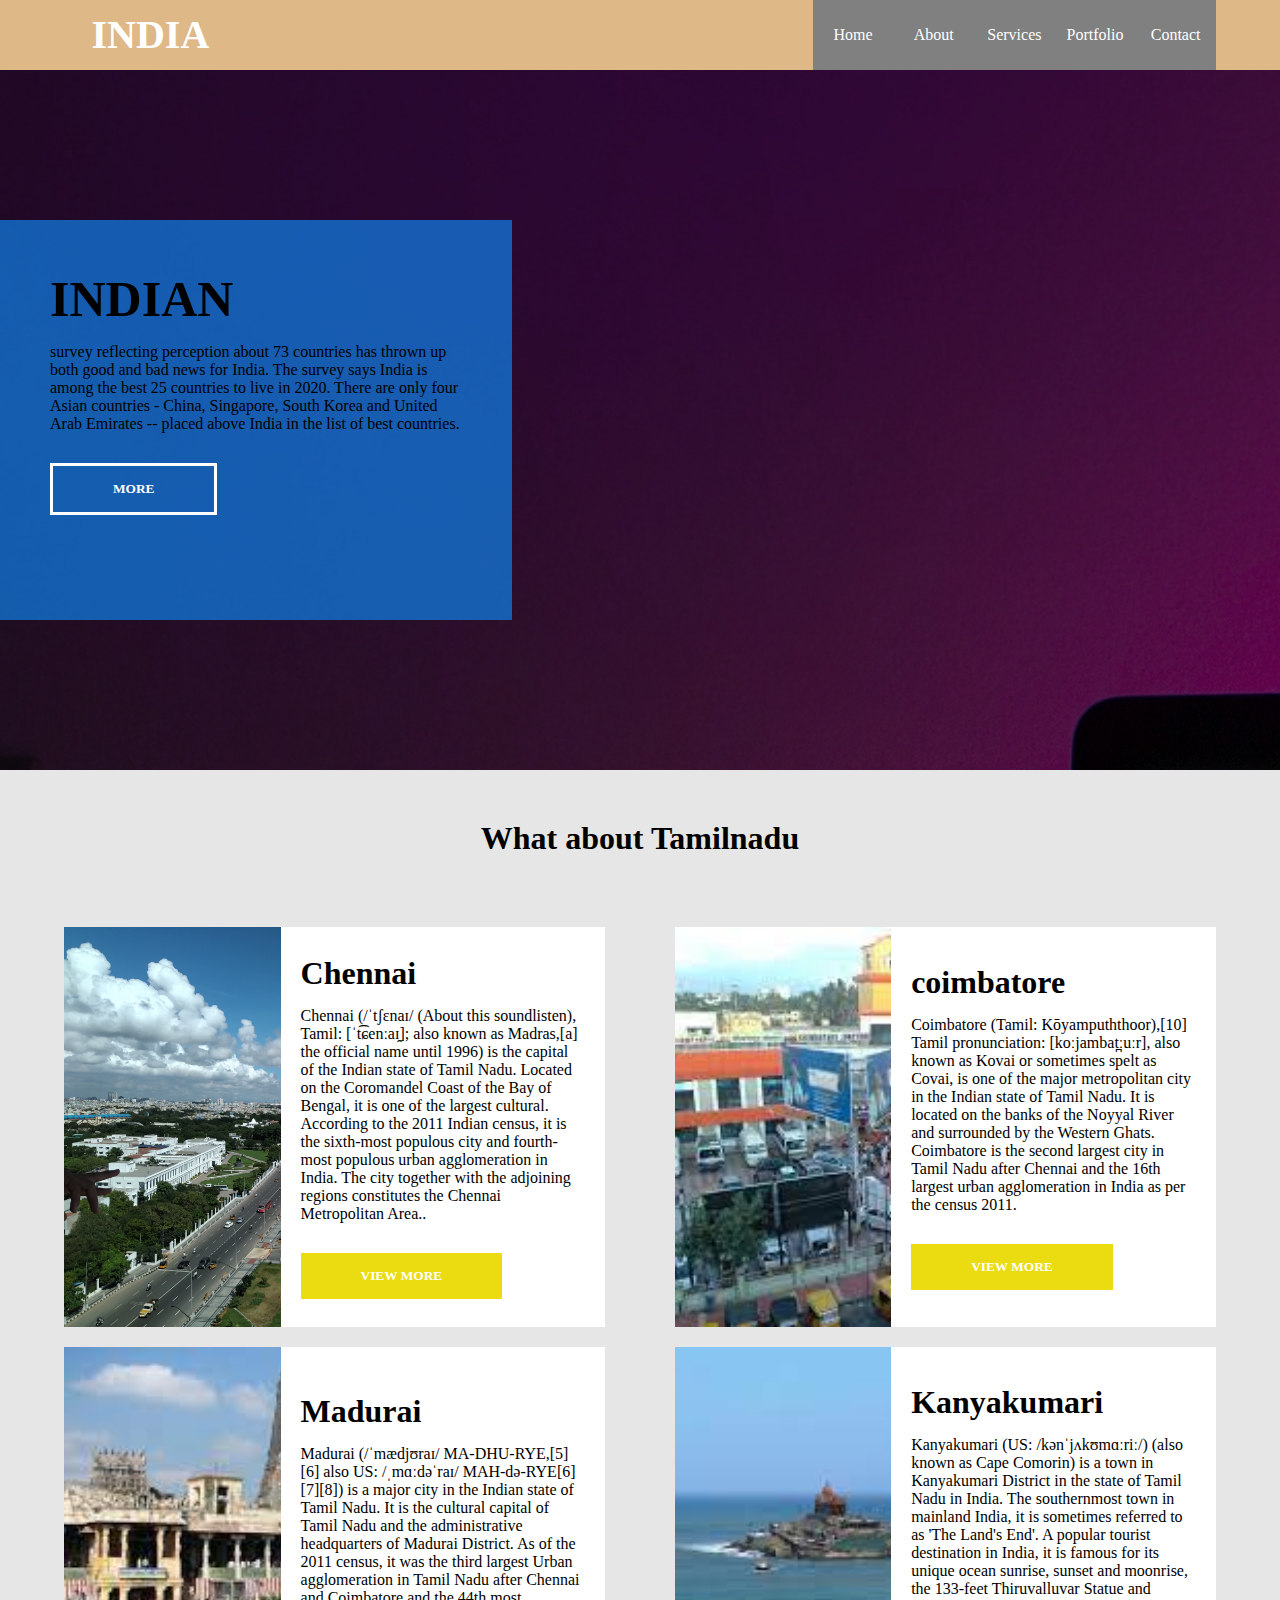
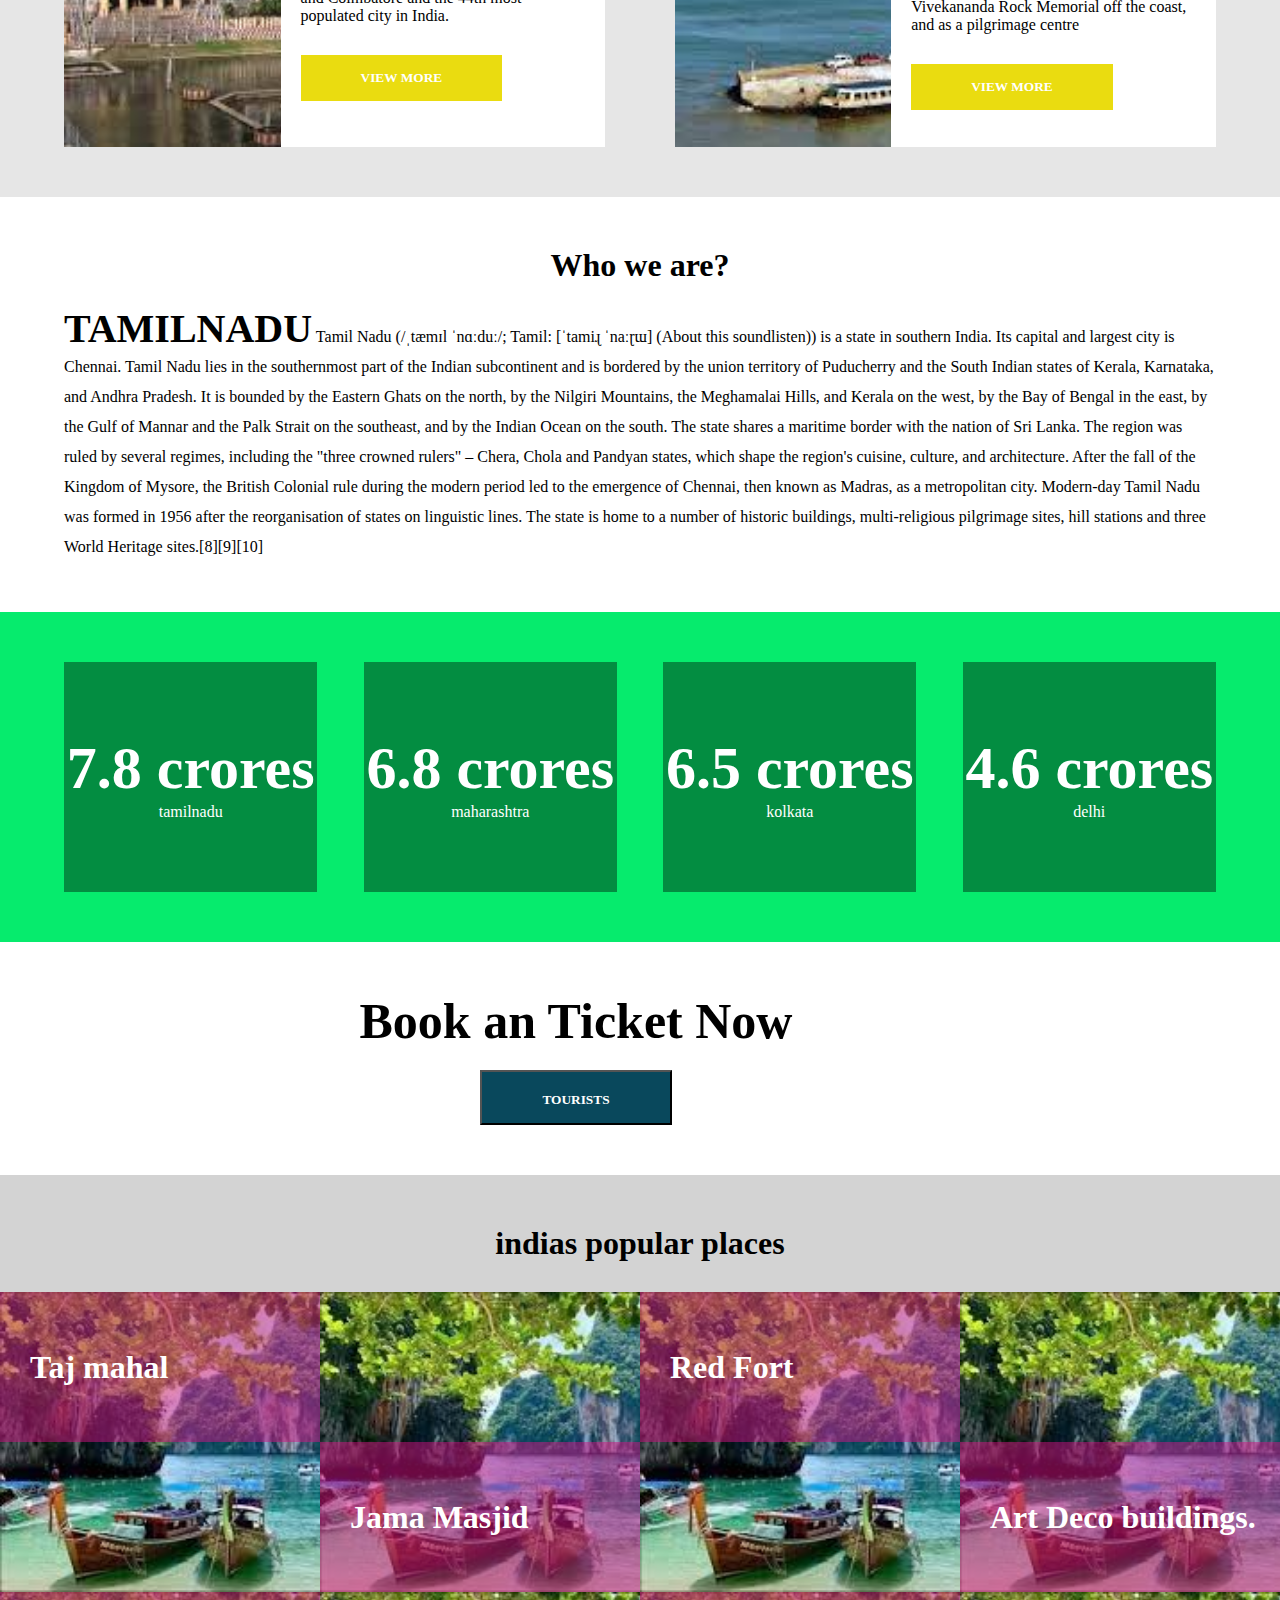
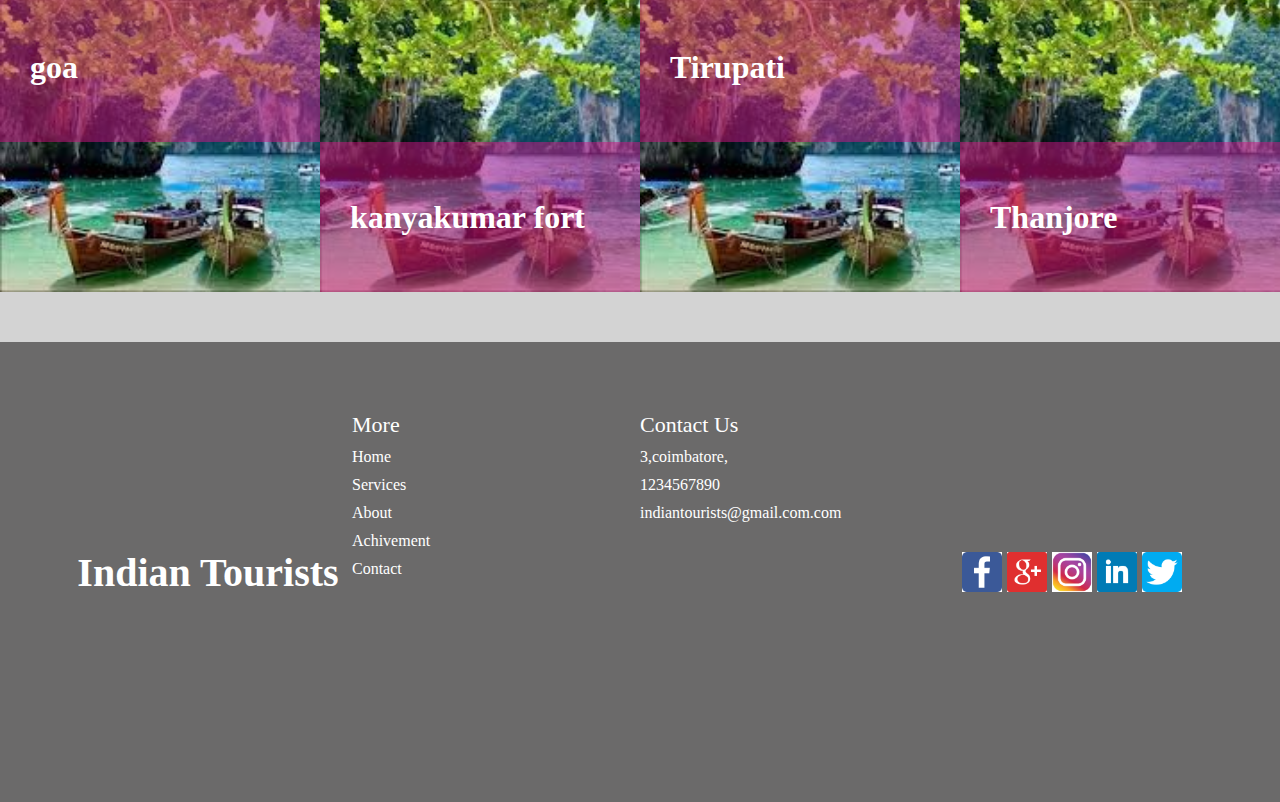
<file: html and css essentials/final project/index.html>
<!DOCTYPE html>
<html>
    <head>
        <title>Techstack</title>
        <link rel="stylesheet" href="index.css">
    </head>

  <body>
      <div class="header">
          <div class="container header_container">
              <div class="logo">
             INDIA
              </div>
              <div class="nav">
                <div class="nav-item">Home</div>
                <div class="nav-item">About</div>
                <div class="nav-item">Services</div>
                <div class="nav-item">Portfolio</div>
                <div class="nav-item">Contact</div>

              </div>
          </div>

      </div>




      <div class="banner">

        <div class="overlay">
            <div class="banner_text">
                <div class="padd">
                    <h1 class="banner_title">INDIAN</h1>
                    <p class="banner_desc">
                        survey reflecting perception about 73 countries has thrown up both good and bad news for India. The survey says India is among the best 25 countries to live in 2020. There are only four Asian countries - China, Singapore, South Korea and United Arab Emirates -- placed above India in the list of best countries.                        
                    </p>
                    <p>
                        <button class="banner_btn">More</button>
                    </p>

                </div>

            </div>

        </div>
      </div>
  </body>
  <div class="services">
    <h1>What about Tamilnadu</h1>
    <div class="container services_container">

         <div class="service">
             <div class="service_img">
                 <img src="images/chennai.jpg"/>
             </div>

             <div class="service_details">
                 <div class="service_padd">
                     <h1 class="service_title">Chennai</h1>
                     <p class="service_desc">
                        Chennai (/ˈtʃɛnaɪ/ (About this soundlisten), Tamil: [ˈt͡ɕenːaɪ̯]; also known as Madras,[a] the official name until 1996) is the capital of the Indian state of Tamil Nadu. Located on the Coromandel Coast of the Bay of Bengal, it is one of the largest cultural. According to the 2011 Indian census, it is the sixth-most populous city and fourth-most populous urban agglomeration in India. The city together with the adjoining regions constitutes the Chennai Metropolitan Area..
                     </p>
                     <p>
                         <button class="service_btn">
                             View More
                         </button>
                     </p>
                 </div>
             </div>
         </div>


         <div class="service">
             <div class="service_img">
                 <img src="images/coimbatore.jpg"/>
             </div>

             <div class="service_details">
                 <div class="service_padd">
                     <h1 class="service_title">coimbatore</h1>
                     <p class="service_desc">
       
                        Coimbatore (Tamil: Kōyampuththoor),[10] Tamil pronunciation: [koːjambat̪ːuːr], also known as Kovai or sometimes spelt as Covai, is one of the major metropolitan city in the Indian state of Tamil Nadu. It is located on the banks of the Noyyal River and surrounded by the Western Ghats. Coimbatore is the second largest city in Tamil Nadu after Chennai and the 16th largest urban agglomeration in India as per the census 2011.
                     </p>
                     <p>
                         <button class="service_btn">
                             View more
                         </button>
                     </p>
                 </div>
             </div>
         </div>

         <div class="service">
             <div class="service_img">
                 <img src="images/madurai.jpg"/>
             </div>

             <div class="service_details">
                 <div class="service_padd">
                     <h1 class="service_title">Madurai</h1>
                     <p class="service_desc">
                        Madurai (/ˈmædjʊraɪ/ MA-DHU-RYE,[5][6] also US: /ˌmɑːdəˈraɪ/ MAH-də-RYE[6][7][8]) is a major city in the Indian state of Tamil Nadu. It is the cultural capital of Tamil Nadu and the administrative headquarters of Madurai District. As of the 2011 census, it was the third largest Urban agglomeration in Tamil Nadu after Chennai and Coimbatore and the 44th most populated city in India.
                     </p>
                     <p>
                         <button class="service_btn">
                             View More
                         </button>
                     </p>
                 </div>
             </div>
         </div>

         <div class="service">
             <div class="service_img">
                 <img src="images/kanyakumari.jpg"/>
             </div>

             <div class="service_details">
                 <div class="service_padd">
                     <h1 class="service_title">Kanyakumari</h1>
                     <p class="service_desc">
                        Kanyakumari (US: /kənˈjʌkʊmɑːriː/) (also known as Cape Comorin) is a town in Kanyakumari District in the state of Tamil Nadu in India. The southernmost town in mainland India, it is sometimes referred to as 'The Land's End'.

                        A popular tourist destination in India, it is famous for its unique ocean sunrise, sunset and moonrise, the 133-feet Thiruvalluvar Statue and Vivekananda Rock Memorial off the coast, and as a pilgrimage centre
                     </p>
                     <p>
                         <button class="service_btn">
                             View More
                         </button>
                     </p>
                 </div>
             </div>
         </div>

    </div>
 </div>

 <div class="about">
    <h1>Who we are?</h1>
    <div class="container about_container">
        <span class="start_text">TAMILNADU</span> Tamil Nadu (/ˌtæmɪl ˈnɑːduː/; Tamil: [ˈtamiɻ ˈnaːɽɯ] (About this soundlisten)) is a state in southern India. Its capital and largest city is Chennai. Tamil Nadu lies in the southernmost part of the Indian subcontinent and is bordered by the union territory of Puducherry and the South Indian states of Kerala, Karnataka, and Andhra Pradesh. It is bounded by the Eastern Ghats on the north, by the Nilgiri Mountains, the Meghamalai Hills, and Kerala on the west, by the Bay of Bengal in the east, by the Gulf of Mannar and the Palk Strait on the southeast, and by the Indian Ocean on the south. The state shares a maritime border with the nation of Sri Lanka.

        The region was ruled by several regimes, including the "three crowned rulers" – Chera, Chola and Pandyan states, which shape the region's cuisine, culture, and architecture. After the fall of the Kingdom of Mysore, the British Colonial rule during the modern period led to the emergence of Chennai, then known as Madras, as a metropolitan city. Modern-day Tamil Nadu was formed in 1956 after the reorganisation of states on linguistic lines. The state is home to a number of historic buildings, multi-religious pilgrimage sites, hill stations and three World Heritage sites.[8][9][10] </div>
    <div class=""></div>

</div>

 <div class="highlight">
             
    <div class="container highlight_container">
       <div class="high_ele">
           <div class="high_ele_child">
               <h1 class="high_title">7.8 crores</h1>
               <p class="high_desc">tamilnadu</p>
           </div>
       </div>
       <div class="high_ele">
           <div class="high_ele_child">
             <h1 class="high_title">6.8 crores</h1>
             <p class="high_desc">maharashtra</p>
           </div>
       </div>
       <div class="high_ele">
           <div class="high_ele_child">
             <h1 class="high_title">6.5 crores</h1>
             <p class="high_desc">kolkata</p>
           </div>
       </div>
       <div class="high_ele">
           <div class="high_ele_child">
             <h1 class="high_title">4.6 crores</h1>
             <p class="high_desc">delhi</p>
           </div>
       </div>
    </div>
    

</div>


<!-- get a quote -->
<div class="quote">
    <div class="container quote_container">
      <h1 class="quote_title">Book an Ticket Now</h1>
       <p>
         <button class="quote_btn">Tourists</button>
       </p>
   </div>

</div>

<div class="port">
    <h1>indias popular places</h1>
    <div class="container port_container">
        <div class="project project1">
            <div class="project_title">
                <h1>Taj mahal</h1>
            </div>
        </div>
        <div class="project project2">
           <div class="project_title">
               <h1> Jama Masjid</h1>
           </div>
        </div>
        <div class="project project3">
           <div class="project_title">
               <h1>Red Fort</h1>
           </div>
        </div>
        <div class="project project4">
           <div class="project_title">
               <h1>Art Deco buildings.</h1>
           </div>
        </div>
        <div class="project project5">
           <div class="project_title">
               <h1>goa</h1>
           </div>
        </div>
        <div class="project project6">
           <div class="project_title">
               <h1>kanyakumar fort</h1>
           </div>
        </div>
        <div class="project project7">
           <div class="project_title">
               <h1>Tirupati</h1>
           </div>
        </div>
        <div class="project project8">
           <div class="project_title">
               <h1>Thanjore</h1>
           </div>
        </div>

    </div>
<!-- footer -->
</div>

<div class="footer">
    <div class="container footer_container">
        <div class="footer_child footer_child_1">
            <h1 class="footer_logo">Indian Tourists</h1>
        </div>
        <div class="footer_child">
            <ul>
                <li class="first">More</li>
                <li>Home</li>
                <li>Services</li>
                <li>About</li>
                <li>Achivement</li>
                <li>Contact</li>
            </ul>
        </div>
        <div class="footer_child">
            <ul>
               <li class="first">Contact Us</li>
               <li>
                  3,coimbatore,<tamilnadu-641008></tamilnadu-641008>
               </li>
               <li>1234567890</li>
               <li>indiantourists@gmail.com.com</li>
            </ul>
            
        </div>
        <div class="footer_child footer_child_4">
            <div class="container social_container">
                <div class="social_icon si1"></div>
                <div class="social_icon si2"></div>
                <div class="social_icon si3"></div>
                <div class="social_icon si4"></div>
                <div class="social_icon si5"></div>

            </div>
        </div>
    </div>

</div>

<script>
    window.onscroll=function(){
        
        if(window.pageYOffset>10){
            document.getElementById('header').style.backgroundColor="rgba(73,165,239,1)";

        }
        else{
           document.getElementById('header').style.backgroundColor="transparent";

        }
    }
</script>

      </html>
</file>
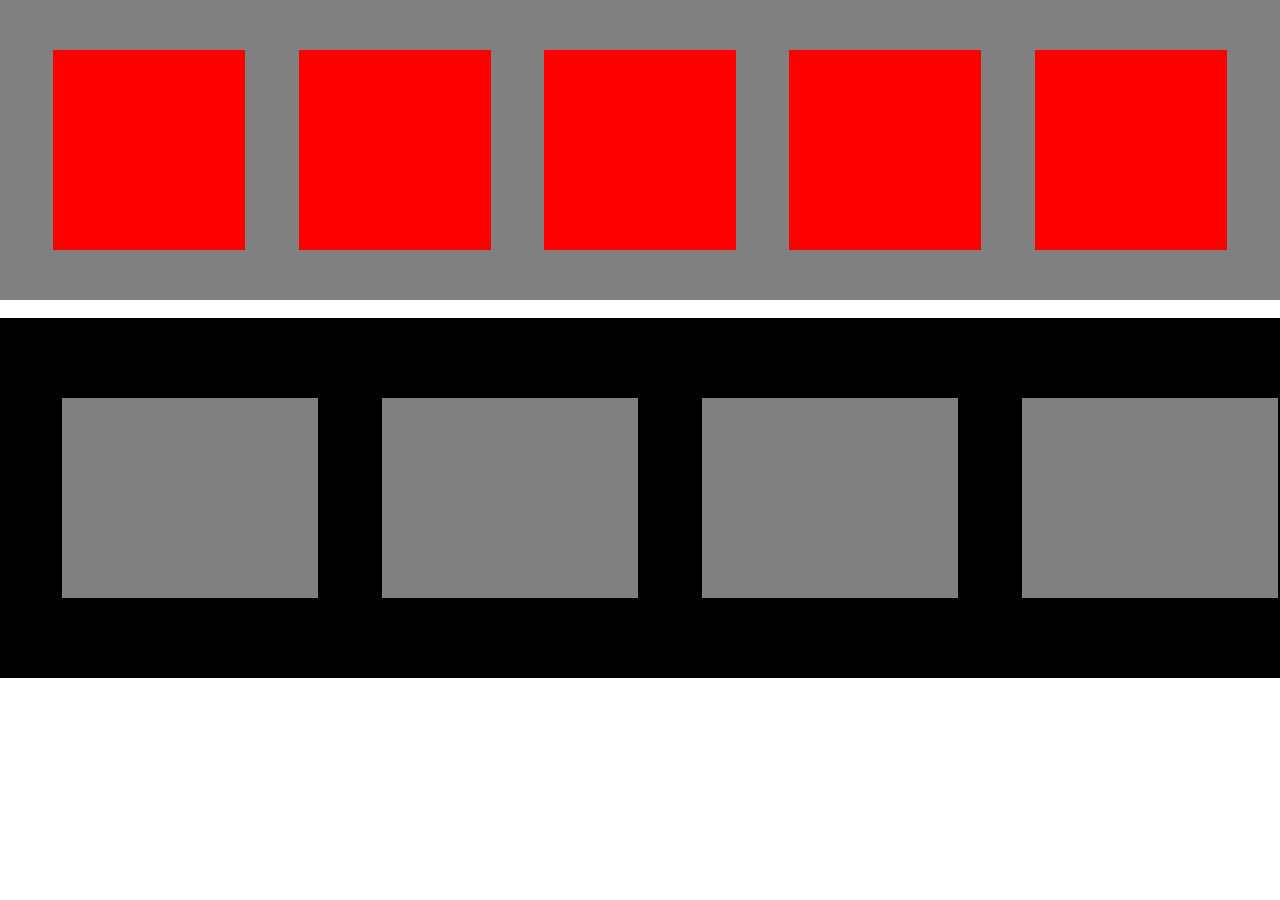
<file: html and css essentials/Html day 3/index.html>
<!DOCTYPE html>

<head>
	

	
	<link rel="stylesheet" type="text/css" href="index.css">
	<title>Assignment 3</title>
</head>
<body>
	

	
	<div class="parent1">
		<div class="child"></div>
		<div class="child"></div>
		<div class="child"></div>
		<div class="child"></div>
		<div class="child"></div>
	</div>

	<br>

    
	<div class="parent2">
		<div class="child2"></div>
		<div class="child2"></div>
		<div class="child2"></div>
		<div class="child2"></div>
	</div>
</body>
</html>
</file>
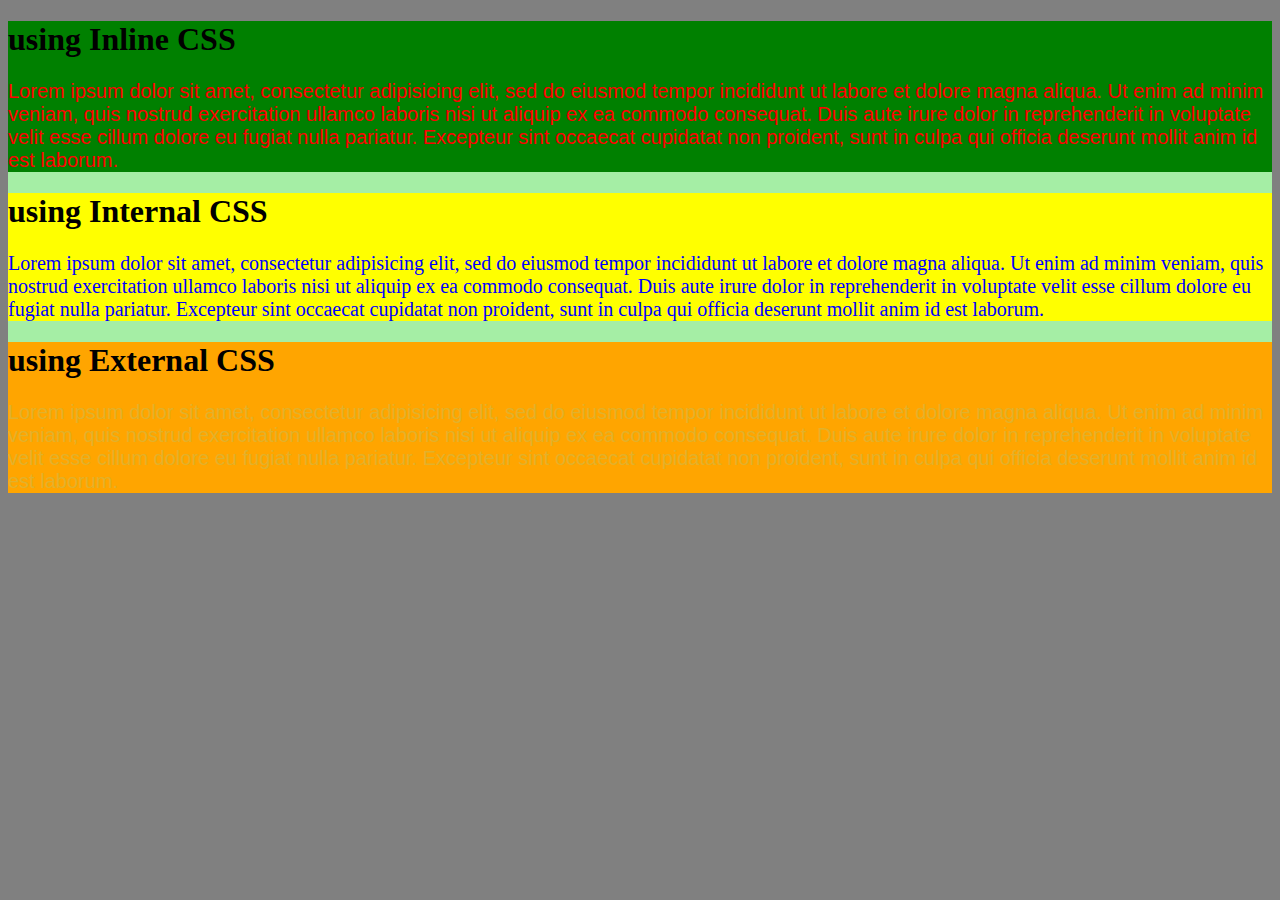
<file: html and css essentials/Html day 2/day2.html>
<!DOCTYPE html>
<html lang="en">
<head>
	<meta charset="utf-8">
	<title>Assignment 2</title>

	<!-- external stylesheet -->
	<link rel="stylesheet" type="text/css" href="day2.css">

	<!-- Internal stylesheet -->
	<style type="text/css">
		#p2 {
			color: blue;
			font-size: 20px;
			font-family: verdana;
		}
	</style>
</head>
<body>
	<div class="parent">
		<div class="child1">
			<h1> using Inline CSS</h1>
			
			<!--  inline CSS -->
			<p id="p1" style="color: red; font-size: 20px; font-family: arial;">Lorem ipsum dolor sit amet, consectetur adipisicing elit, sed do eiusmod
			tempor incididunt ut labore et dolore magna aliqua. Ut enim ad minim veniam,
			quis nostrud exercitation ullamco laboris nisi ut aliquip ex ea commodo
			consequat. Duis aute irure dolor in reprehenderit in voluptate velit esse
			cillum dolore eu fugiat nulla pariatur. Excepteur sint occaecat cupidatat non
			proident, sunt in culpa qui officia deserunt mollit anim id est laborum.</p>
		</div>

		<div class="child2">
			<h1>using Internal CSS</h1>
			
			<!--  internal CSS -->
			<p id="p2">Lorem ipsum dolor sit amet, consectetur adipisicing elit, sed do eiusmod
			tempor incididunt ut labore et dolore magna aliqua. Ut enim ad minim veniam,
			quis nostrud exercitation ullamco laboris nisi ut aliquip ex ea commodo
			consequat. Duis aute irure dolor in reprehenderit in voluptate velit esse
			cillum dolore eu fugiat nulla pariatur. Excepteur sint occaecat cupidatat non
			proident, sunt in culpa qui officia deserunt mollit anim id est laborum.</p>
		</div>
        <div class="child3">
			<h1>using External CSS</h1>
			
			<!--  external CSS -->
			<p id="p3">Lorem ipsum dolor sit amet, consectetur adipisicing elit, sed do eiusmod
			tempor incididunt ut labore et dolore magna aliqua. Ut enim ad minim veniam,
			quis nostrud exercitation ullamco laboris nisi ut aliquip ex ea commodo
			consequat. Duis aute irure dolor in reprehenderit in voluptate velit esse
			cillum dolore eu fugiat nulla pariatur. Excepteur sint occaecat cupidatat non
			proident, sunt in culpa qui officia deserunt mollit anim id est laborum.</p>
		</div>
	</div>
</body>
</html>
</file>
<file: html and css essentials/final project/index.css>
*{
    margin: 0px;
    padding: 0px;
}

/* header */
.header
{
    height: 70px;
    width: 100%;
    background-color:burlywood;
    display: flex;
    justify-content: center;
}

.container
{
    width: 90%;
   
    
    /* background-color: red; */
    display: flex;
}

.logo
{
    height: 70px;
    width: 15%;
    /* background-color: yellow; */
    font-size: 40px;
    font-family: Segoe UI;
    text-align: center;
    font-weight: bold;
    color: white;
    line-height: 70px;
  
}

.nav
{
    height: 70px;
    width: 35%;
    /* background-color: green; */
    display: flex;
}
.header_container
{
    justify-content: space-between;
}

.nav-item{
    width: 20%;
    height: 70px;
    background-color: gray;
    text-align: center;
    line-height: 70px;
    font-family: segoe UI;
    color: white;
    cursor: pointer;
}

.nav-item:hover
{
    background-color: white;
    background-color: blue;
}

.banner
{
    height: 700px;
    width: 100%;

    background-color: grey;
background-image: url('images/banner.jpg');
display: flex;
}


.overlay{
    height: 700px;
    width: 100%;
    background-color:rgba(0, 0, 0, 0.5);
    display: flex;
    align-items: center;
    
}

.banner_text
{
    height: 400px;
    width: 40%;
    background-color:rgba(16, 128, 234, 0.7);
}

.banner_title{
    font-size: 50px;
    margin-bottom: 15px;
    
}

.banner_desc{
    margin-bottom: 30px;
}

.padd{
    padding: 50px;
    /* background-color: red; */
}

.banner_btn{
    padding-left: 60px;
    padding-right:60px;
    padding-top: 15px;
    padding-bottom: 15px;
    text-transform: uppercase;
    background-color: transparent;
    color: white;
    font-weight: bold;
    font-family: segoe ui;
    border:3px solid white;
    cursor: pointer;
    transition: .4s;
}

.banner_btn:hover{
    background-color: white;
    color: rgba(16, 128, 234, 1);
}
.services{
    padding-top:50px;
    padding-bottom: 50px;
    background-color: #e6e6e6;
    display: flex;
    align-items: center;
    flex-direction: column;
    font-family: segoe UI;
}

.services_container{
    margin-top: 50px;
    flex-wrap: wrap;
    justify-content: space-between;
}

.service{
    height: 400px;
    width: 47%;
    background-color: white;
    display: flex;
    margin-top: 20px;
}


.service_img{
    width: 40%;
    height: 400px;
    /* background-color: red; */
    display: flex;
    overflow: hidden;
}

.service_details{
    width: 60%;
    height: 400px;
    /* background-color: green; */
    display: flex;
    align-items: center;
}

.service_padd{
    padding: 20px;
}


.service_btn{

    padding-left: 60px;
    padding-right:60px;
    padding-top: 15px;
    padding-bottom: 15px;
    text-transform: uppercase;
    background-color: rgb(234, 220, 16);
    color: white;
    font-weight: bold;
    font-family: segoe ui;
    border:none;
    cursor: pointer;
    transition: .4s;

}

.service_title{
    margin-bottom: 15px;
}

.service_desc{
    margin-bottom: 30px;
}


.about{
    padding-top: 50px;
    padding-bottom: 50px;
    /* background-color: black; */
    display: flex;
    flex-direction: column;
    font-family: segoe UI;
    align-items: center;
}

.about_container{
    margin-top: 30px;
    line-height: 30px;
    display: inline;

}
.start_text{
    font-size: 40px;
    font-weight: bold;
}

.highlight{
    padding-top: 50px;
    padding-bottom: 50px;
    width: 100%;
    display: flex;
    justify-content: center;
    background-color: rgb(6, 235, 109);
}

.high_ele{
    width: 22%;
    height: 230px;
    display: flex;
    justify-content: center;
    align-items: center;
    font-family: segoe UI;
    text-align: center;
    color: white;
    background-color: rgba(0,0,0,0.4);
    cursor: pointer;
    transition: .3s;
}
.high_ele:hover{
    background-color: white;
    color:rgb(230, 18, 88) ;


}

.high_title{
    font-size: 60px;
}
.highlight_container{
    justify-content: space-between;

}

.quote{
    padding-top: 50px;
    padding-bottom: 50px;
    width: 100%;
    display: flex;
    justify-self: center;
    font-family: segoe UI;
}
.quote_container{
    flex-direction: column;
    align-items: center;

}
.quote_title{
    font-size: 50px;
    margin-bottom: 20px;

}

.quote_btn{
    padding-left: 60px;
    padding-right: 60px;
    padding-top: 20px;
    padding-bottom: 15px;
    text-transform: uppercase;
    font-family: segoe UI;
    background-color:rgb(9, 72, 92);
    color: white;
    font-weight: bold;
    cursor:pointer;
    transition: .2s;

}
.quote_btn:hover{
    background-color: white;;
    color:rgba(73, 239, 239, 0.7);
}

.port{
    padding-top: 50px;
    padding-bottom: 50px;
    width: 100%;
    display: flex;
    flex-direction: column;
    align-items: center;
    font-family: segoe UI;
    background-color: lightgray;



}

.port_container{
    flex-wrap: wrap;
    margin-top: 30px;
    width: 100%;

}

.project{
    height: 300px;
    width: 25%;
    display: flex;
    overflow: hidden;


}
.project1{
    background-image: url('images/tourist.jpg');
    background-size: cover;
    
}
.project2{
    background-image: url('images/tourist.jpg');
    background-size: cover;
    align-items: flex-end;
    

}

.project3{
    background-image: url('images/tourist.jpg');
    background-size: cover;
    
}
.project4{
    background-image: url('images/tourist.jpg');
    background-size: cover;
    align-items: flex-end;
    
}
.project5{
    background-image: url('images/tourist.jpg');
    background-size: cover;
    
}
.project6{
    background-image: url('images/tourist.jpg');
    background-size: cover;
    align-items: flex-end;
    
}
.project7{
    background-image: url('images/tourist.jpg');
    background-size: cover;
    
}
.project8{
    background-image: url('images/tourist.jpg');
    background-size: cover;
    align-items: flex-end;
    
}
.project_title{
    color: white;
    height: 150px;
    text-indent: 30px;
    line-height: 150px;
    width: 100%;
    background-color:rgba(209, 18, 129, 0.5);
    cursor: pointer;
    transition: .4s;
}
.project_title:hover{
    height: 300px;
}

.footer{
    padding-top: 30px;
    padding-bottom: 30px;
    background-color: #6b6a6a;
    display: flex;
    justify-content: center;
}

.footer_child{
    height: 400px;
    width: 25%;
    /* background-color: gray; */
    font-family: segoe UI;

}
.footer_child_1{
    display: flex;
    justify-content: center;
    align-items: center;
    font-size: 25px;
    color: white;
}

.footer_logo{
    font-family: segoe UI;
    font-size: 40px;

}
ul{
    margin-top: 40px;
}
li{
    list-style-type: none;
    margin-bottom: 10px;
    color: white;
}

.first{
    font-size: 22px;

}
.footer_child_4{
    display: flex;
    justify-content: center;
    align-items: center;
}
.social_container{
    width: 80%;
    justify-content: space-evenly;
}
.social_icon{
    height: 40px;
    width: 40px;
    background-color: white;
    background-size: cover;
    
}

.si1{
    background-image: url("images/facebook.png");
}
.si2{
    background-image: url("images/google.png");
}
.si3{
    background-image: url("images/instagram.png");
}
.si4{
    background-image: url("images/linkedin.png");
}
.si5{
    background-image: url("images/twiiter.png");
}
</file>
<file: html and css essentials/Html day 3/index.css>
* {
    margin: 0px;
    padding: 0px;
}


.parent1 {
    height: 300px;
    width: 100%;
    background-color: gray;
    display: flex;
    justify-content: space-evenly;
    align-items: center;
}

.child {
    height: 200px;
    width: 15%;
    background-color: red;
}

.parent2 {
    height: 300px;
    width: 100%;
    background-color: black;
    display: flex;
    padding: 30px ;
    align-items: center;
}

.child2 {
    height: 200px;
    width: 20%;
    background-color: gray;
    display: inline-block;
    margin: auto;
}
</file>
<file: html and css essentials/Html day 2/day2.css>
body {
	background-color: grey;
}

.parent {
	background-color:rgb(165, 238, 165);
	
.child1 {
	background-color: green;
	
}

.child2 {
	background-color: yellow;
	
}

.child3 {
	background-color: orange;
}

#p3 {
	color: rgb(226, 177, 43);
	font-size: 20px;
	font-family: sans-serif;
</file>
